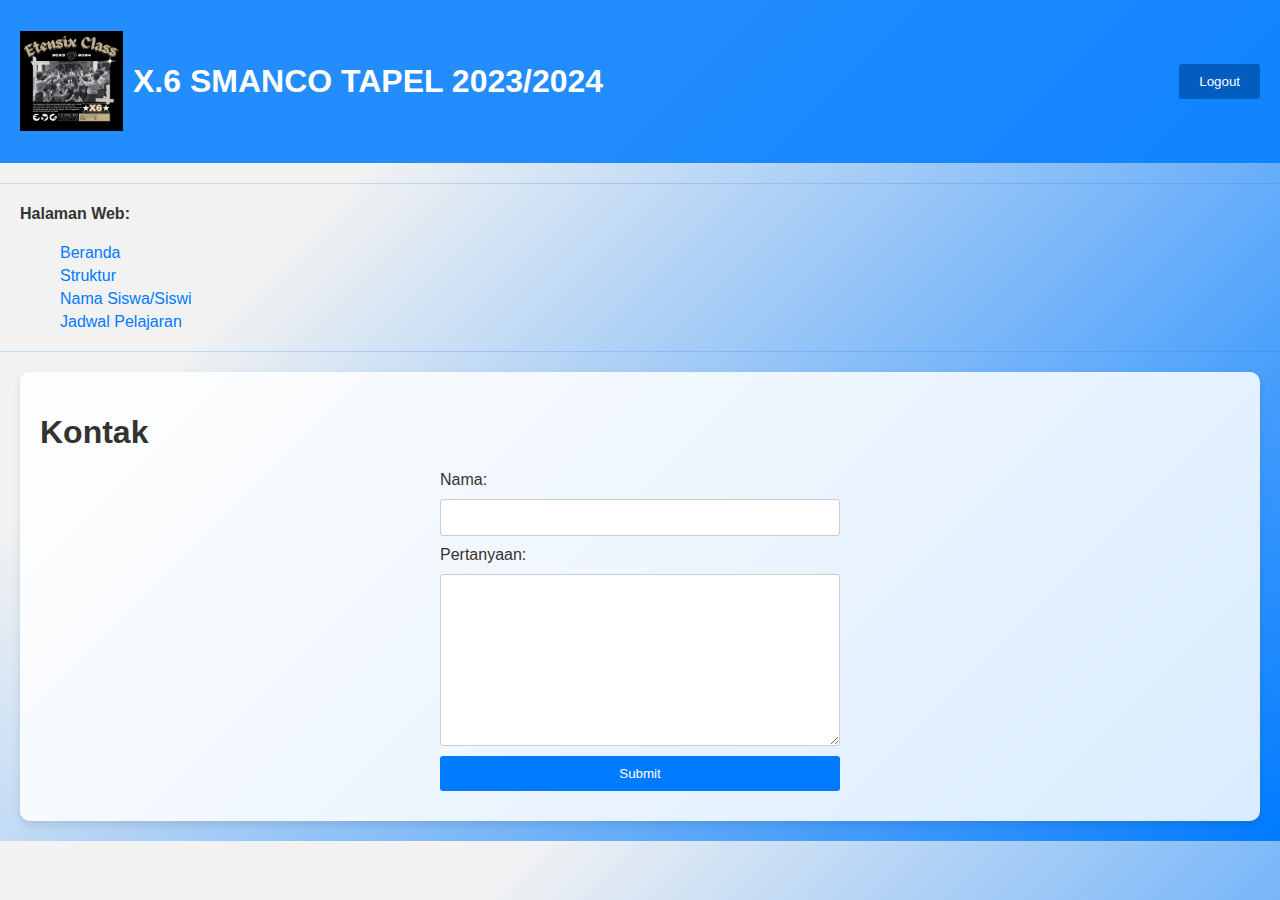
<file: Index.html>
<!DOCTYPE html>
<html lang="en">
<head>
    <meta charset="UTF-8">
    <meta name="viewport" content="width=device-width, initial-scale=1.0">
    <title>Senam Class</title>
    <style>
        body {
            font-family: Arial, sans-serif;
            margin: 0;
            padding: 0;
            background: linear-gradient(135deg, #f2f2f2 25%, #007bff 100%);
            color: #333;
        }

        header {
            background-color: rgba(0, 123, 255, 0.85);
            color: white;
            padding: 10px 20px;
            display: flex;
            justify-content: space-between;
            align-items: center;
        }

        header h1 {
            display: flex;
            align-items: center;
        }

        header img {
            margin-right: 10px;
        }

        header button {
            padding: 10px 20px;
            background-color: rgba(0, 86, 179, 0.85);
            border: none;
            color: white;
            cursor: pointer;
            border-radius: 3px;
            transition: background-color 0.3s ease;
        }

        header button:hover {
            background-color: rgba(0, 63, 127, 0.85);
        }

        nav {
            margin: 20px;
        }

        nav li {
            list-style-type: none;
            margin: 5px 0;
        }

        nav a {
            color: #007bff;
            text-decoration: none;
            transition: color 0.3s ease;
        }

        nav a:hover {
            text-decoration: underline;
            color: #0056b3;
        }

        hr {
            margin: 20px 0;
            border: 0;
            border-top: 1px solid rgba(0, 123, 255, 0.2);
        }

        .container {
            padding: 20px;
            background: rgba(255, 255, 255, 0.85);
            border-radius: 10px;
            box-shadow: 0 4px 8px rgba(0, 0, 0, 0.1);
            margin: 20px;
        }

        .container h1, .container h2, .container p {
            margin-bottom: 20px;
        }

        form {
            display: flex;
            flex-direction: column;
            width: 100%;
            max-width: 400px;
            margin: auto;
        }

        label, input, textarea {
            margin-bottom: 10px;
        }

        input[type="text"], textarea {
            padding: 10px;
            border: 1px solid #ccc;
            border-radius: 3px;
            width: 100%;
            box-sizing: border-box;
        }

        input[type="button"] {
            padding: 10px 20px;
            background-color: #007bff;
            border: none;
            color: white;
            cursor: pointer;
            border-radius: 3px;
            transition: background-color 0.3s ease;
        }

        input[type="button"]:hover {
            background-color: #0056b3;
        }
    </style>
</head>
<body>
    <header>
        <h1>
            <img src="Screenshot (15).png" alt="Logo Senam Class" height="100px">
            X.6 SMANCO TAPEL 2023/2024
        </h1>
        <button onclick="logout()">Logout</button>
    </header>
    <hr>
    <nav>
        <h4>Halaman Web:</h4>
        <ul>
            <li><a href="Beranda.html">Beranda</a></li>
            <li><a href="Struktur.html">Struktur</a></li>
            <li><a href="Siswa.html">Nama Siswa/Siswi</a></li>
            <li><a href="Jadwal.html">Jadwal Pelajaran</a></li>
        </ul>
    </nav>
    <hr>
    <div class="container">
        <h1>Kontak</h1>
        <form>
            <label for="name">Nama:</label>
            <input type="text" id="name" name="name">
            <label for="tanya">Pertanyaan:</label>
            <textarea name="tanya" id="tanya" cols="50" rows="10"></textarea>
            <input type="button" value="Submit">
        </form>
    </div>

    <script>
        function logout() {
            // Tambahkan logika logout di sini
            window.location.href = "login.html";
        }
    </script>
</body>
</html>
</file>
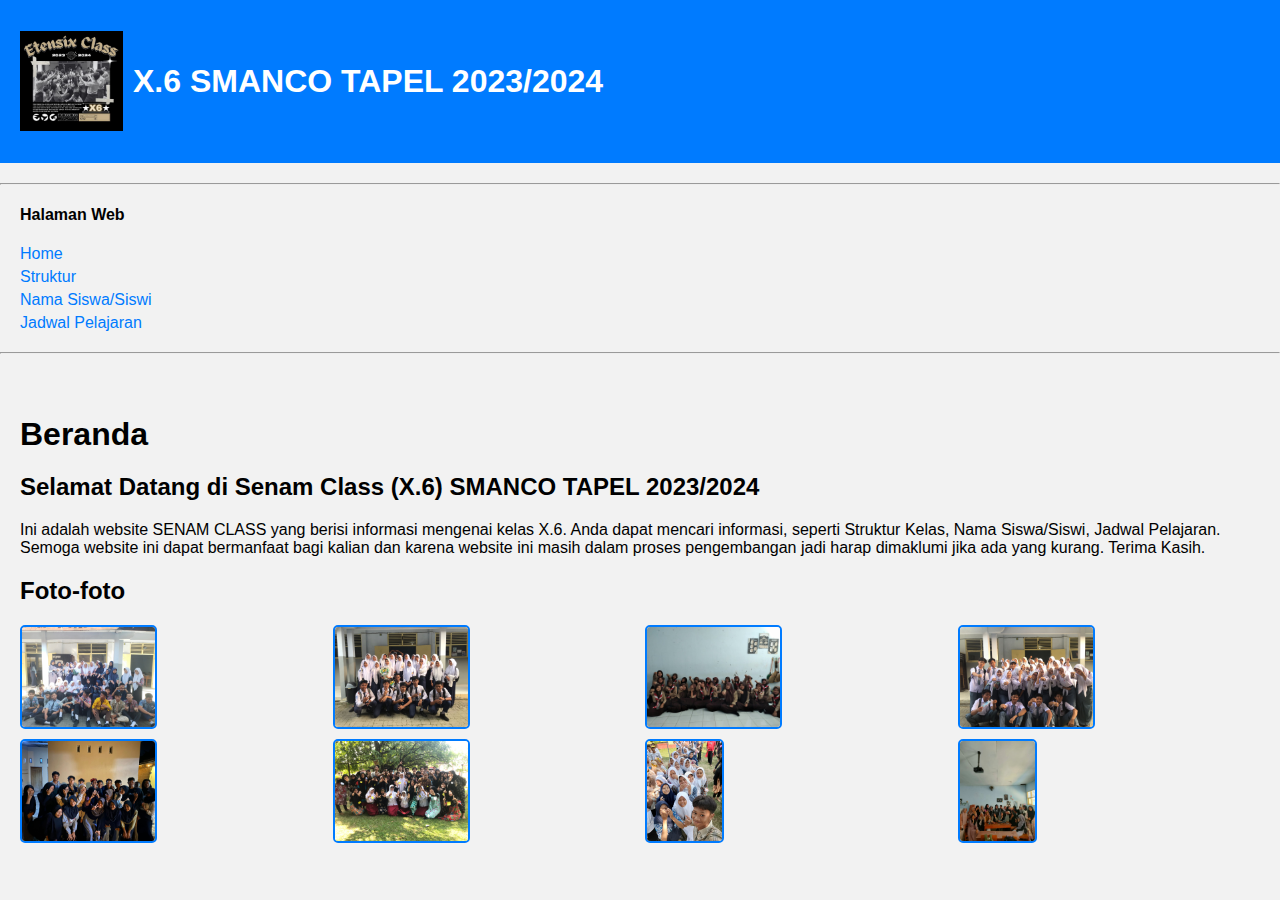
<file: Beranda.html>
<!DOCTYPE html>
<html lang="en">
<head>
    <meta charset="UTF-8">
    <meta name="viewport" content="width=device-width, initial-scale=1.0">
    <title>Beranda</title>
    <style>
        body {
            font-family: Arial, sans-serif;
            margin: 0;
            padding: 0;
            background-color: #f2f2f2;
        }

        header {
            background-color: #007bff;
            color: white;
            padding: 10px 20px;
            display: flex;
            justify-content: space-between;
            align-items: center;
        }

        header h1 {
            display: flex;
            align-items: center;
        }

        header img {
            margin-right: 10px;
        }

        header button {
            padding: 10px 20px;
            background-color: #0056b3;
            border: none;
            color: white;
            cursor: pointer;
            border-radius: 3px;
        }

        header button:hover {
            background-color: #003f7f;
        }

        nav {
            margin: 20px;
        }

        nav li {
            list-style-type: none;
            margin: 5px 0;
        }

        nav a {
            color: #007bff;
            text-decoration: none;
        }

        nav a:hover {
            text-decoration: underline;
        }

        hr {
            margin: 20px 0;
        }

        .container {
            padding: 20px;
        }

        .container h1, .container h2, .container p {
            margin-bottom: 20px;
        }

        .photo-frame {
            display: grid;
            grid-template-columns: repeat(4, 1fr);
            gap: 10px;
        }

        .photo-frame img {
            max-width: 100%; /* Maksimum lebar gambar sesuai dengan lebar parent */
            max-height: 100px; /* Maksimum tinggi gambar */
            object-fit: cover; /* Menyesuaikan gambar ke dalam area yang ditentukan tanpa merubah aspek rasio */
            border: 2px solid #007bff;
            border-radius: 5px;
        }
    </style>
</head>
<body>
    <header>
        <h1>
            <img src="Screenshot (15).png" alt="Logo Senam Class" height="100px">
            X.6 SMANCO TAPEL 2023/2024
        </h1>
    </header>
    <hr>
    <nav>
        <h4>Halaman Web</h4>
        <li><a href="index.html">Home</a></li>
        <li><a href="Struktur.html">Struktur</a></li>
        <li><a href="Siswa.html">Nama Siswa/Siswi</a></li>
        <li><a href="Jadwal.html">Jadwal Pelajaran</a></li>
    </nav>
    <hr>
    <div class="container">
        <h1>Beranda</h1>
        <h2>Selamat Datang di Senam Class (X.6) SMANCO TAPEL 2023/2024</h2>
        <p>Ini adalah website SENAM CLASS yang berisi informasi mengenai kelas X.6. Anda dapat mencari informasi,
            seperti Struktur Kelas, Nama Siswa/Siswi, Jadwal Pelajaran. Semoga website ini dapat bermanfaat bagi kalian
            dan karena website ini masih dalam proses pengembangan jadi harap dimaklumi jika ada yang kurang. Terima Kasih.
        </p>

        <h2>Foto-foto</h2>
        <div class="photo-frame">
            <img src="tensix.jpg" alt="Foto 1">
            <img src="tensix1.jpg" alt="Foto 2">
            <img src="tensix2.jpg" alt="Foto 3">
            <img src="tensix3.jpg" alt="Foto 4">
            <img src="tensix8.jpg" alt="Foto 5">
            <img src="tensix4.jpg" alt="Foto 6">
            <img src="tensix6.jpg" alt="Foto 7">
            <img src="tensix7.jpg" alt="Foto 8">
        </div>
    </div>

</body>
</html>
</file>
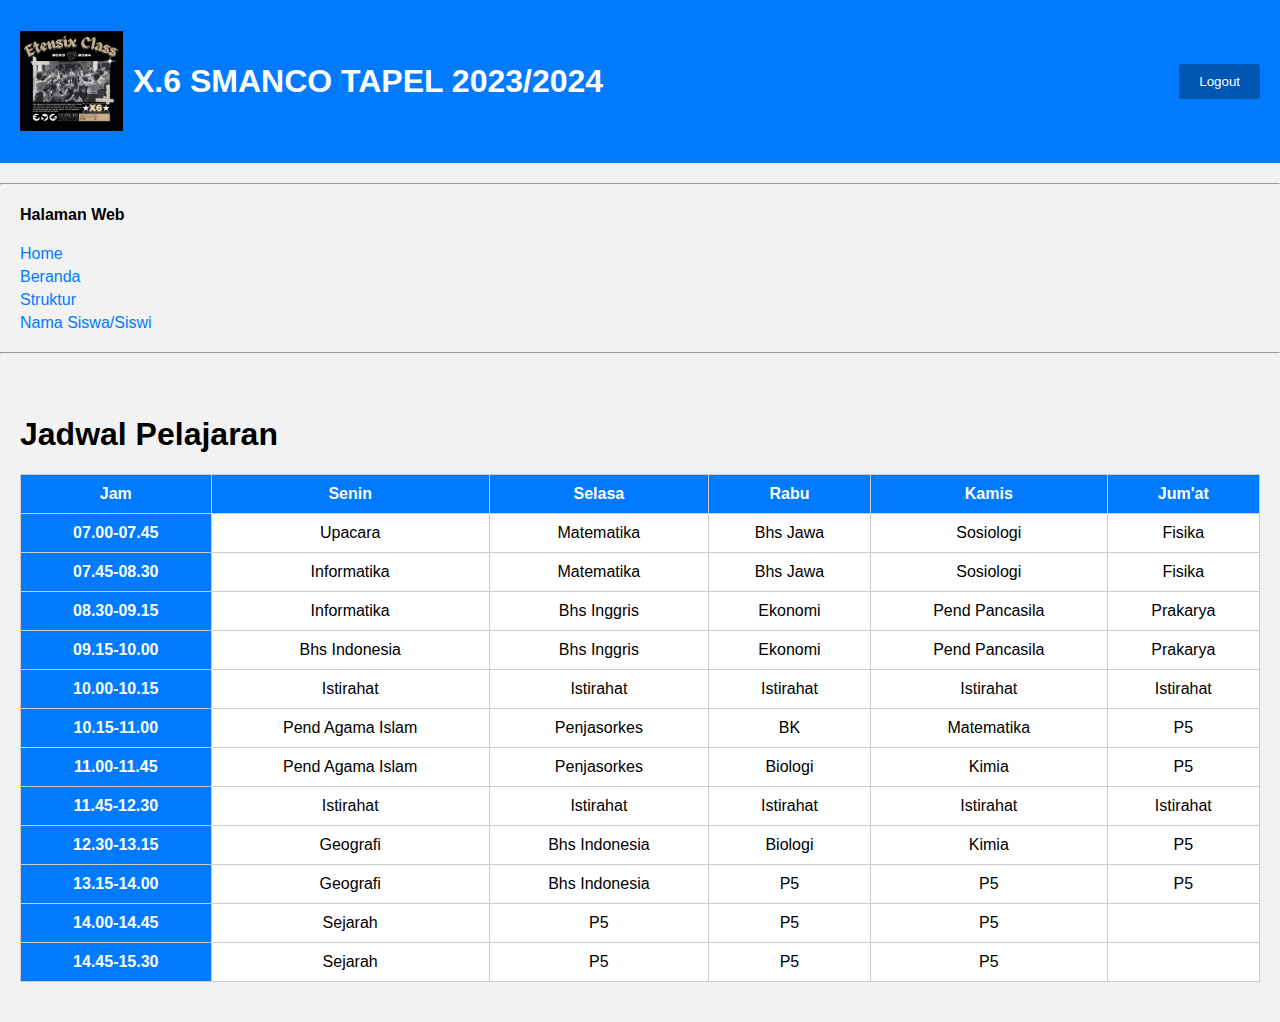
<file: Jadwal.html>
<!DOCTYPE html>
<html lang="en">
<head>
    <meta charset="UTF-8">
    <meta name="viewport" content="width=device-width, initial-scale=1.0">
    <title>Jadwal</title>
    <style>
        body {
            font-family: Arial, sans-serif;
            margin: 0;
            padding: 0;
            background-color: #f2f2f2;
        }

        header {
            background-color: #007bff;
            color: white;
            padding: 10px 20px;
            display: flex;
            justify-content: space-between;
            align-items: center;
        }

        header h1 {
            display: flex;
            align-items: center;
        }

        header img {
            margin-right: 10px;
        }

        header button {
            padding: 10px 20px;
            background-color: #0056b3;
            border: none;
            color: white;
            cursor: pointer;
            border-radius: 3px;
        }

        header button:hover {
            background-color: #003f7f;
        }

        nav {
            margin: 20px;
        }

        nav ul {
            padding: 0;
            list-style-type: none;
        }

        nav li {
            margin: 5px 0;
        }

        nav a {
            color: #007bff;
            text-decoration: none;
        }

        nav a:hover {
            text-decoration: underline;
        }

        hr {
            margin: 20px 0;
        }

        .container {
            padding: 20px;
        }

        table {
            width: 100%;
            border-collapse: collapse;
            margin-bottom: 20px;
        }

        th, td {
            border: 1px solid #ccc;
            padding: 10px;
            text-align: center;
        }

        th {
            background-color: #007bff;
            color: white;
        }

        td {
            background-color: #fff;
        }
    </style>
</head>
<body>
    <header>
        <h1>
            <img src="Screenshot (15).png" alt="Logo Senam Class" height="100px">
            X.6 SMANCO TAPEL 2023/2024
        </h1>
        <button onclick="logout()">Logout</button>
    </header>
    <hr>
    <nav>
        <h4>Halaman Web</h4>
        <ul>
            <li><a href="index.html">Home</a></li>
            <li><a href="Beranda.html">Beranda</a></li>
            <li><a href="Struktur.html">Struktur</a></li>
            <li><a href="Siswa.html">Nama Siswa/Siswi</a></li>
        </ul>
    </nav>
    <hr>
    <div class="container">
        <h1>Jadwal Pelajaran</h1>
        <table>
            <thead>
                <tr>
                    <th>Jam</th>
                    <th>Senin</th>
                    <th>Selasa</th>
                    <th>Rabu</th>
                    <th>Kamis</th>
                    <th>Jum'at</th>
                </tr>
            </thead>
            <tbody>
                <tr>
                    <th>07.00-07.45</th>
                    <td>Upacara</td>
                    <td>Matematika</td>
                    <td>Bhs Jawa</td>
                    <td>Sosiologi</td>
                    <td>Fisika</td>
                </tr>
                <tr>
                    <th>07.45-08.30</th>
                    <td>Informatika</td>
                    <td>Matematika</td>
                    <td>Bhs Jawa</td>
                    <td>Sosiologi</td>
                    <td>Fisika</td>
                </tr>
                <tr>
                    <th>08.30-09.15</th>
                    <td>Informatika</td>
                    <td>Bhs Inggris</td>
                    <td>Ekonomi</td>
                    <td>Pend Pancasila</td>
                    <td>Prakarya</td>
                </tr>
                <tr>
                    <th>09.15-10.00</th>
                    <td>Bhs Indonesia</td>
                    <td>Bhs Inggris</td>
                    <td>Ekonomi</td>
                    <td>Pend Pancasila</td>
                    <td>Prakarya</td>
                </tr>
                <tr>
                    <th>10.00-10.15</th>
                    <td>Istirahat</td>
                    <td>Istirahat</td>
                    <td>Istirahat</td>
                    <td>Istirahat</td>
                    <td>Istirahat</td>
                </tr>
                <tr>
                    <th>10.15-11.00</th>
                    <td>Pend Agama Islam</td>
                    <td>Penjasorkes</td>
                    <td>BK</td>
                    <td>Matematika</td>
                    <td>P5</td>
                </tr>
                <tr>
                    <th>11.00-11.45</th>
                    <td>Pend Agama Islam</td>
                    <td>Penjasorkes</td>
                    <td>Biologi</td>
                    <td>Kimia</td>
                    <td>P5</td>
                </tr>
                <tr>
                    <th>11.45-12.30</th>
                    <td>Istirahat</td>
                    <td>Istirahat</td>
                    <td>Istirahat</td>
                    <td>Istirahat</td>
                    <td>Istirahat</td>
                </tr>
                <tr>
                    <th>12.30-13.15</th>
                    <td>Geografi</td>
                    <td>Bhs Indonesia</td>
                    <td>Biologi</td>
                    <td>Kimia</td>
                    <td>P5</td>
                </tr>
                <tr>
                    <th>13.15-14.00</th>
                    <td>Geografi</td>
                    <td>Bhs Indonesia</td>
                    <td>P5</td>
                    <td>P5</td>
                    <td>P5</td>
                </tr>
                <tr>
                    <th>14.00-14.45</th>
                    <td>Sejarah</td>
                    <td>P5</td>
                    <td>P5</td>
                    <td>P5</td>
                    <td></td>
                </tr>
                <tr>
                    <th>14.45-15.30</th>
                    <td>Sejarah</td>
                    <td>P5</td>
                    <td>P5</td>
                    <td>P5</td>
                    <td></td>
                </tr>
            </tbody>
        </table>
    </div>

    <script>
        function logout() {
            // Tambahkan logika logout di sini
            window.location.href = "login.html";
        }
    </script>
</body>
</html>
</file>
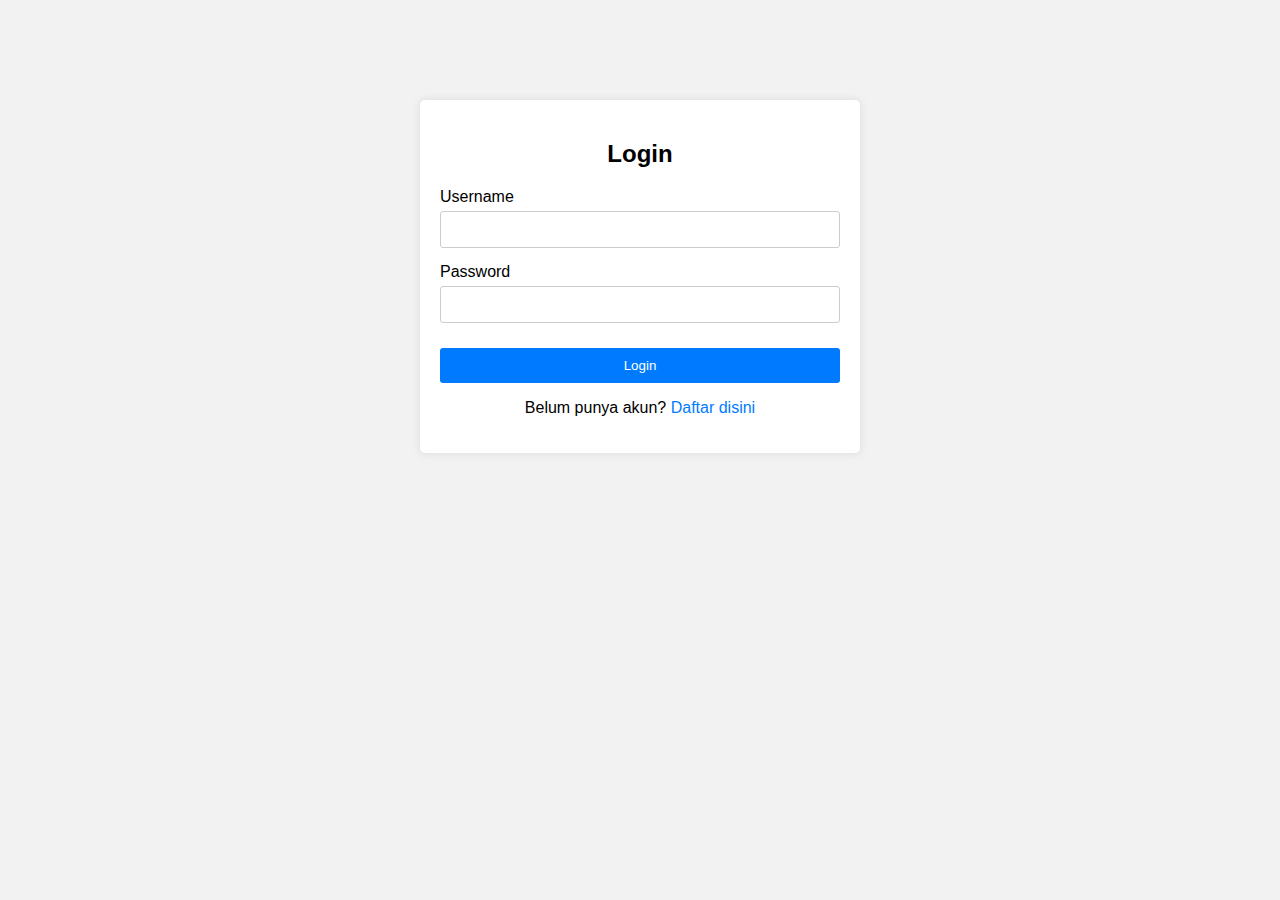
<file: login.html>
<!DOCTYPE html>
<html lang="en">
<head>
  <meta charset="UTF-8">
  <meta name="viewport" content="width=device-width, initial-scale=1.0">
  <title>Form Login</title>
  <link rel="stylesheet" href="styles.css">
</head>
<body>
  <div class="login-container">
    <form onsubmit="return login(event)">
      <h2>Login</h2>
      <div class="input-group">
        <label for="username">Username</label>
        <input type="text" id="username" name="username" required>
      </div>
      <div class="input-group">
        <label for="password">Password</label>
        <input type="password" id="password" name="password" required>
      </div>
      <button type="submit">Login</button>
      <p id="error-message" style="color: red;"></p> <!-- Pesan kesalahan -->
    </form>
    <p>Belum punya akun? <a href="registration.html">Daftar disini</a></p> <!-- Link ke halaman registrasi -->
  </div>

  <script>
    function login(event) {
      event.preventDefault(); // Mencegah form submit default
      var username = document.getElementById('username').value;
      var password = document.getElementById('password').value;

      // Cek input tidak boleh kosong
      if (!username || !password) {
        document.getElementById('error-message').innerText = "Username dan password harus diisi";
        return false;
      }

      // Lakukan validasi dengan data yang benar
      var users = {
        "admin": "admin",
        "jetsun": "jetsun123",
        "GraciaCalista14": "gracia123",
        "Taoavatara24": "liliantao",
        "Tian": "tian1234"
        // Tambahkan username dan password di sini
      };

      var userFound = false;
      for (var user in users) {
        if (user === username && users[user] === password) {
          userFound = true;
          window.location.href = "index.html";
          break;
        }
      }

      if (!userFound) {
        document.getElementById('error-message').innerText = "Username atau password salah";
      }

      return false;
    }
  </script>
</body>
</html>
</file>
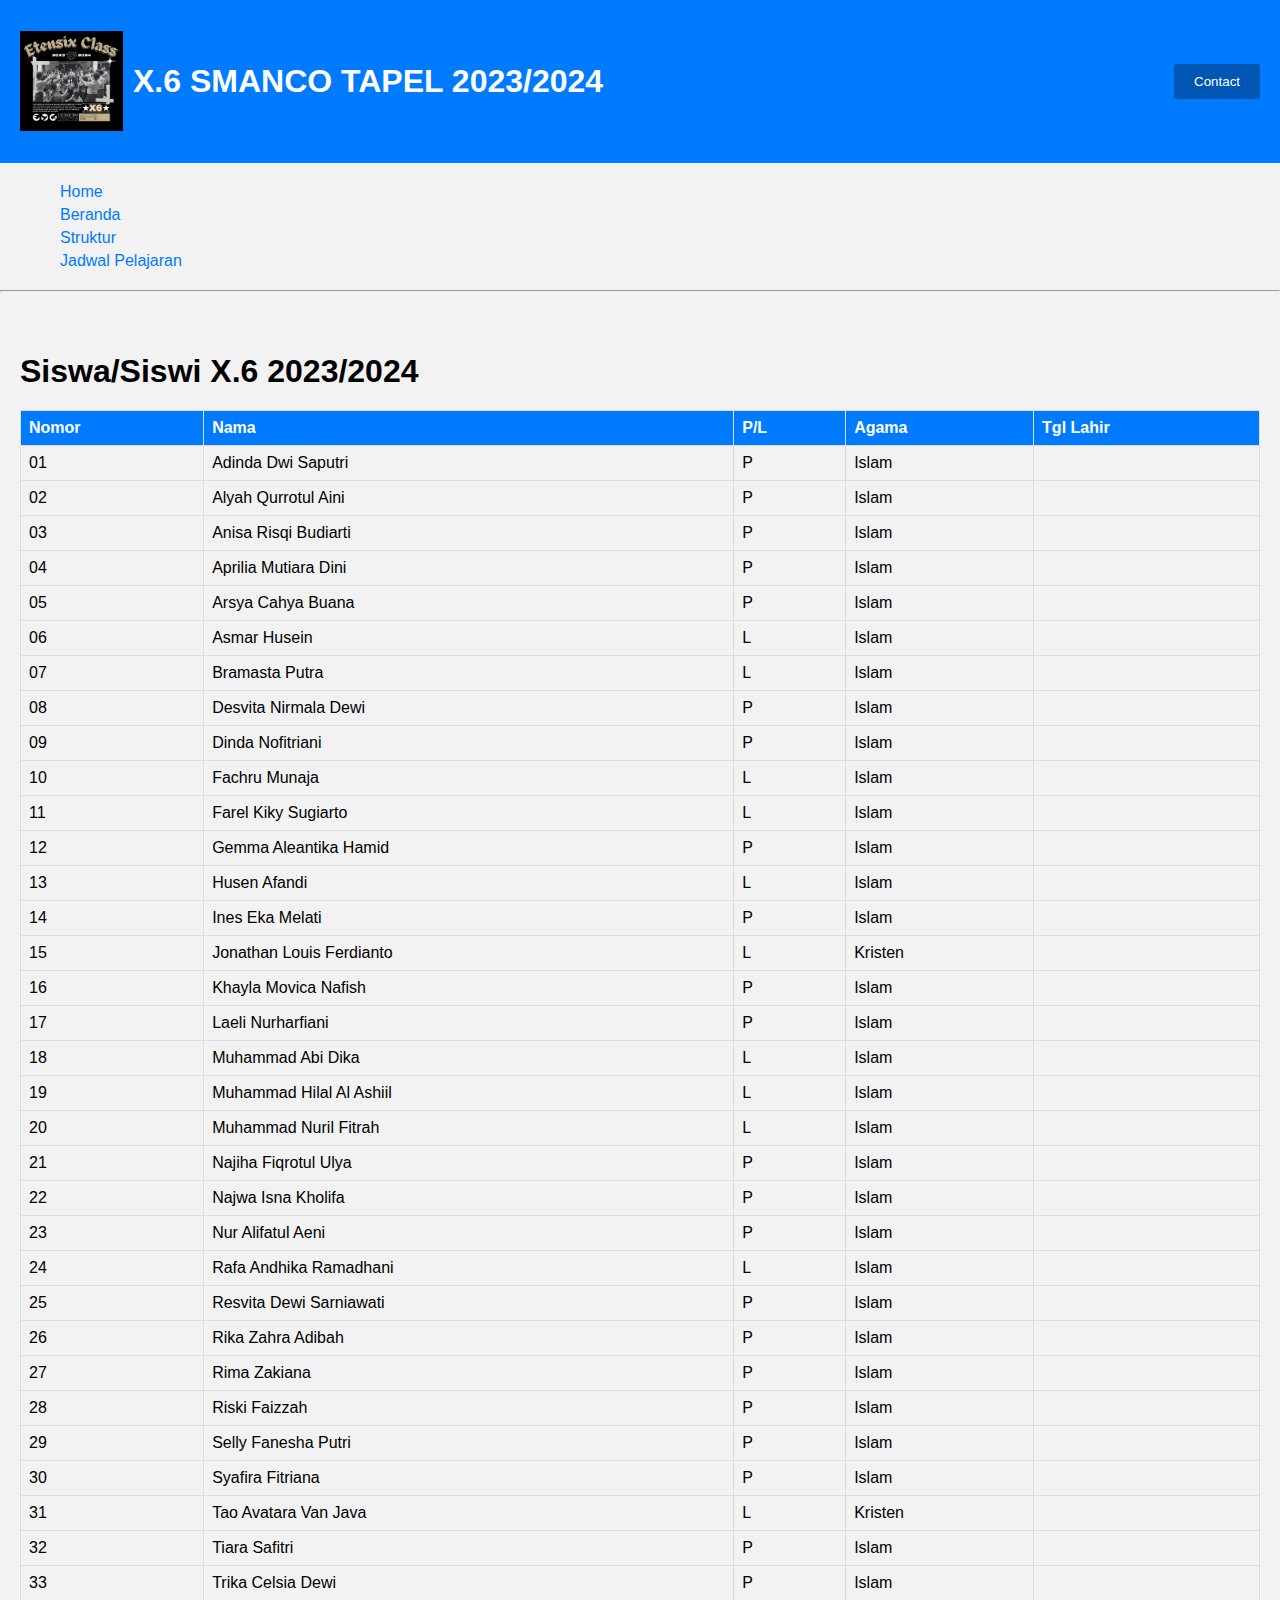
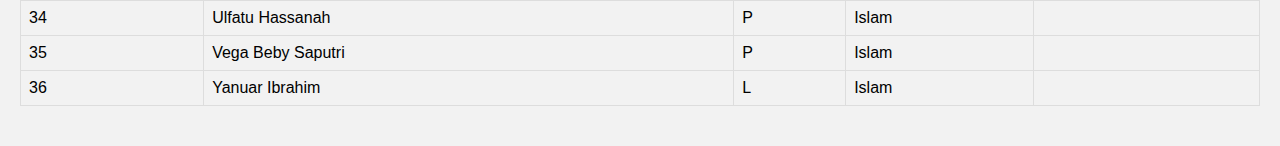
<file: Siswa.html>
<!DOCTYPE html>
<html lang="en">
<head>
    <meta charset="UTF-8">
    <meta name="viewport" content="width=device-width, initial-scale=1.0">
    <title>Siswa</title>
    <style>
        body {
            font-family: Arial, sans-serif;
            margin: 0;
            padding: 0;
            background-color: #f2f2f2;
        }

        header {
            background-color: #007bff;
            color: white;
            padding: 10px 20px;
            display: flex;
            justify-content: space-between;
            align-items: center;
        }

        header h1 {
            display: flex;
            align-items: center;
        }

        header img {
            margin-right: 10px;
        }

        header button {
            padding: 10px 20px;
            background-color: #0056b3;
            border: none;
            color: white;
            cursor: pointer;
            border-radius: 3px;
        }

        header button:hover {
            background-color: #003f7f;
        }

        nav {
            margin: 20px;
        }

        nav li {
            list-style-type: none;
            margin: 5px 0;
        }

        nav a {
            color: #007bff;
            text-decoration: none;
        }

        nav a:hover {
            text-decoration: underline;
        }

        hr {
            margin: 20px 0;
        }

        .container {
            padding: 20px;
        }

        .container h1, .container h2, .container p {
            margin-bottom: 20px;
        }

        form {
            display: flex;
            flex-direction: column;
            width: 100%;
            max-width: 400px;
        }

        label, input, textarea {
            margin-bottom: 10px;
        }

        input[type="text"], textarea {
            padding: 10px;
            border: 1px solid #ccc;
            border-radius: 3px;
            width: 100%;
            box-sizing: border-box;
        }

        input[type="button"] {
            padding: 10px 20px;
            background-color: #007bff;
            border: none;
            color: white;
            cursor: pointer;
            border-radius: 3px;
        }

        input[type="button"]:hover {
            background-color: #0056b3;
        }

        table {
            width: 100%;
            border-collapse: collapse;
            margin-bottom: 20px;
        }

        table, th, td {
            border: 1px solid #ddd;
        }

        th, td {
            padding: 8px;
            text-align: left;
        }

        th {
            background-color: #007bff;
            color: white;
        }

        tr:nth-child(even) {
            background-color: #f2f2f2;
        }
    </style>
</head>
<body>
    <header>
        <h1><img src="Screenshot (15).png" alt="Logo Senam Class" height="100px"> X.6 SMANCO TAPEL 2023/2024</h1>
        <button>Contact</button>
    </header>

    <nav>
        <ul>
            <li><a href="index.html">Home</a></li>
            <li><a href="Beranda.html">Beranda</a></li>
            <li><a href="Struktur.html">Struktur</a></li>
            <li><a href="Jadwal.html">Jadwal Pelajaran</a></li>
        </ul>
    </nav>

    <hr>

    <div class="container">
        <h1>Siswa/Siswi X.6 2023/2024</h1>

        <table>
            <thead>
                <tr>
                    <th>Nomor</th>
                    <th>Nama</th>
                    <th>P/L</th>
                    <th>Agama</th>
                    <th>Tgl Lahir</th>
                </tr>
            </thead>
            <tbody>
                <tr>
                    <td>01</td>
                    <td>Adinda Dwi Saputri</td>
                    <td>P</td>
                    <td>Islam</td>
                    <td></td>
                </tr>
                <tr>
                    <td>02</td>
                    <td>Alyah Qurrotul Aini</td>
                    <td>P</td>
                    <td>Islam</td>
                    <td></td>
                </tr>
                <tr>
                    <td>03</td>
                    <td>Anisa Risqi Budiarti</td>
                    <td>P</td>
                    <td>Islam</td>
                    <td></td>
                </tr>
                <tr>
                    <td>04</td>
                    <td>Aprilia Mutiara Dini</td>
                    <td>P</td>
                    <td>Islam</td>
                    <td></td>
                </tr>
                <tr>
                    <td>05</td>
                    <td>Arsya Cahya Buana</td>
                    <td>P</td>
                    <td>Islam</td>
                    <td></td>
                </tr>
                <tr>
                    <td>06</td>
                    <td>Asmar Husein</td>
                    <td>L</td>
                    <td>Islam</td>
                    <td></td>
                </tr>
                <tr>
                    <td>07</td>
                    <td>Bramasta Putra</td>
                    <td>L</td>
                    <td>Islam</td>
                    <td></td>
                </tr>
                <tr>
                    <td>08</td>
                    <td>Desvita Nirmala Dewi</td>
                    <td>P</td>
                    <td>Islam</td>
                    <td></td>
                </tr>
                <tr>
                    <td>09</td>
                    <td>Dinda Nofitriani</td>
                    <td>P</td>
                    <td>Islam</td>
                    <td></td>
                </tr>
                <tr>
                    <td>10</td>
                    <td>Fachru Munaja</td>
                    <td>L</td>
                    <td>Islam</td>
                    <td></td>
                </tr>
                <tr>
                    <td>11</td>
                    <td>Farel Kiky Sugiarto</td>
                    <td>L</td>
                    <td>Islam</td>
                    <td></td>
                </tr>
                <tr>
                    <td>12</td>
                    <td>Gemma Aleantika Hamid</td>
                    <td>P</td>
                    <td>Islam</td>
                    <td></td>
                </tr>
                <tr>
                    <td>13</td>
                    <td>Husen Afandi</td>
                    <td>L</td>
                    <td>Islam</td>
                    <td></td>
                </tr>
                <tr>
                    <td>14</td>
                    <td>Ines Eka Melati</td>
                    <td>P</td>
                    <td>Islam</td>
                    <td></td>
                </tr>
                <tr>
                    <td>15</td>
                    <td>Jonathan Louis Ferdianto</td>
                    <td>L</td>
                    <td>Kristen</td>
                    <td></td>
                </tr>
                <tr>
                    <td>16</td>
                    <td>Khayla Movica Nafish</td>
                    <td>P</td>
                    <td>Islam</td>
                    <td></td>
                </tr>
                <tr>
                    <td>17</td>
                    <td>Laeli Nurharfiani</td>
                    <td>P</td>
                    <td>Islam</td>
                    <td></td>
                </tr>
                <tr>
                    <td>18</td>
                    <td>Muhammad Abi Dika</td>
                    <td>L</td>
                    <td>Islam</td>
                    <td></td>
                </tr>
                <tr>
                    <td>19</td>
                    <td>Muhammad Hilal Al Ashiil</td>
                    <td>L</td>
                    <td>Islam</td>
                    <td></td>
                </tr>
                <tr>
                    <td>20</td>
                    <td>Muhammad Nuril Fitrah</td>
                    <td>L</td>
                    <td>Islam</td>
                    <td></td>
                </tr>
                <tr>
                    <td>21</td>
                    <td>Najiha Fiqrotul Ulya</td>
                    <td>P</td>
                    <td>Islam</td>
                    <td></td>
                </tr>
                <tr>
                    <td>22</td>
                    <td>Najwa Isna Kholifa</td>
                    <td>P</td>
                    <td>Islam</td>
                    <td></td>
                </tr>
                <tr>
                    <td>23</td>
                    <td>Nur Alifatul Aeni</td>
                    <td>P</td>
                    <td>Islam</td>
                    <td></td>
                </tr>
                <tr>
                    <td>24</td>
                    <td>Rafa Andhika Ramadhani</td>
                    <td>L</td>
                    <td>Islam</td>
                    <td></td>
                </tr>
                <tr>
                    <td>25</td>
                    <td>Resvita Dewi Sarniawati</td>
                    <td>P</td>
                    <td>Islam</td>
                    <td></td>
                </tr>
                <tr>
                    <td>26</td>
                    <td>Rika Zahra Adibah</td>
                    <td>P</td>
                    <td>Islam</td>
                    <td></td>
                </tr>
                <tr>
                    <td>27</td>
                    <td>Rima Zakiana</td>
                    <td>P</td>
                    <td>Islam</td>
                    <td></td>
                </tr>
                <tr>
                    <td>28</td>
                    <td>Riski Faizzah</td>
                    <td>P</td>
                    <td>Islam</td>
                    <td></td>
                </tr>
                <tr>
                    <td>29</td>
                    <td>Selly Fanesha Putri</td>
                    <td>P</td>
                    <td>Islam</td>
                    <td></td>
                </tr>
                <tr>
                    <td>30</td>
                    <td>Syafira Fitriana</td>
                    <td>P</td>
                    <td>Islam</td>
                    <td></td>
                </tr>
                <tr>
                    <td>31</td>
                    <td>Tao Avatara Van Java</td>
                    <td>L</td>
                    <td>Kristen</td>
                    <td></td>
                </tr>
                <tr>
                    <td>32</td>
                    <td>Tiara Safitri</td>
                    <td>P</td>
                    <td>Islam</td>
                    <td></td>
                </tr>
                <tr>
                    <td>33</td>
                    <td>Trika Celsia Dewi</td>
                    <td>P</td>
                    <td>Islam</td>
                    <td></td>
                </tr>
                <tr>
                    <td>34</td>
                    <td>Ulfatu Hassanah</td>
                    <td>P</td>
                    <td>Islam</td>
                    <td></td>
                </tr>
                <tr>
                    <td>35</td>
                    <td>Vega Beby Saputri</td>
                    <td>P</td>
                    <td>Islam</td>
                    <td></td>
                </tr>
                <tr>
                    <td>36</td>
                    <td>Yanuar Ibrahim</td>
                    <td>L</td>
                    <td>Islam</td>
                    <td></td>
                </tr>
            </tbody>
        </table>
    </div>
</body>
</html>
</file>
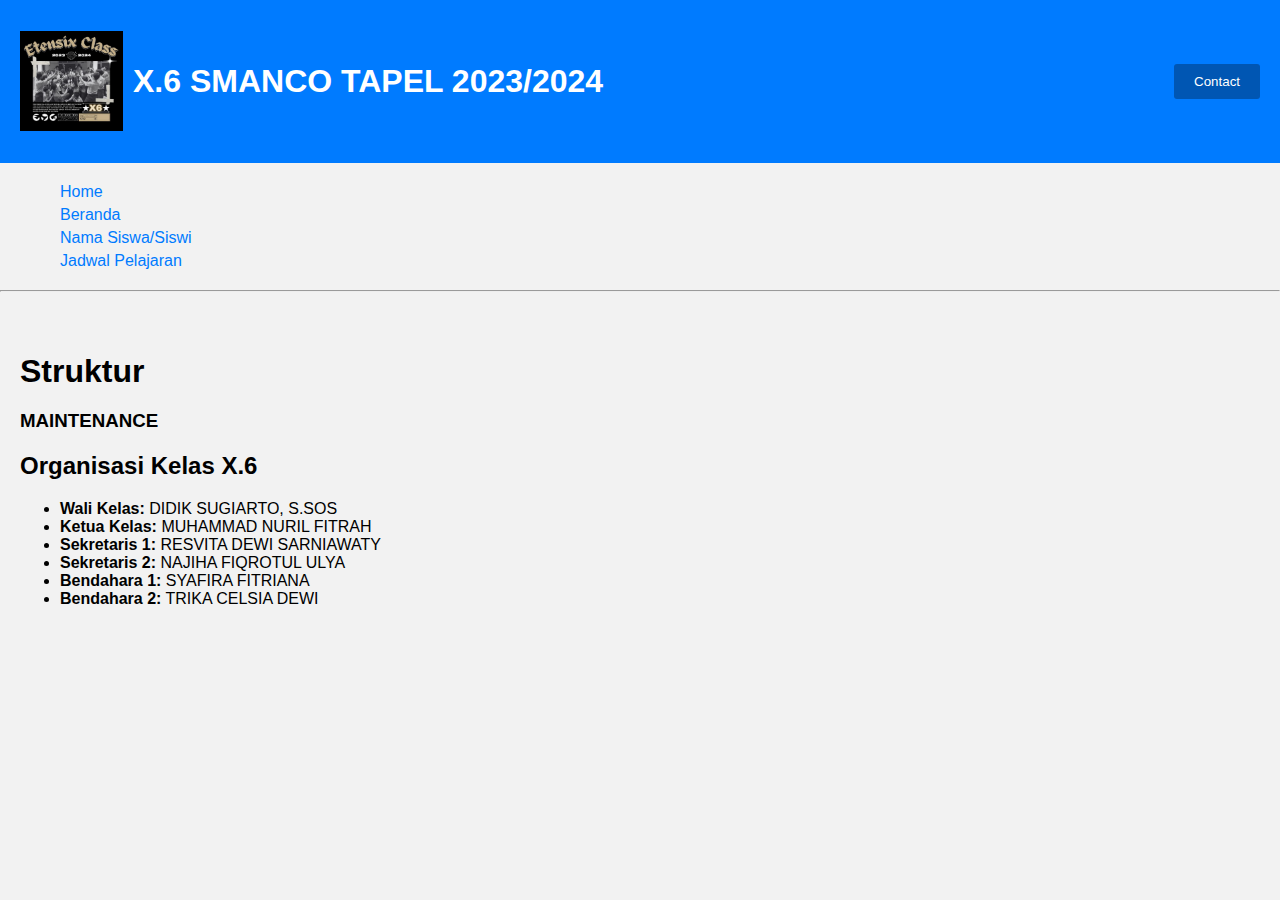
<file: Struktur.html>
<!DOCTYPE html>
<html lang="en">
<head>
    <meta charset="UTF-8">
    <meta name="viewport" content="width=device-width, initial-scale=1.0">
    <title>Struktur</title>
    <style>
        body {
            font-family: Arial, sans-serif;
            margin: 0;
            padding: 0;
            background-color: #f2f2f2;
        }

        header {
            background-color: #007bff;
            color: white;
            padding: 10px 20px;
            display: flex;
            justify-content: space-between;
            align-items: center;
        }

        header h1 {
            display: flex;
            align-items: center;
        }

        header img {
            margin-right: 10px;
        }

        header button {
            padding: 10px 20px;
            background-color: #0056b3;
            border: none;
            color: white;
            cursor: pointer;
            border-radius: 3px;
        }

        header button:hover {
            background-color: #003f7f;
        }

        nav {
            margin: 20px;
        }

        nav li {
            list-style-type: none;
            margin: 5px 0;
        }

        nav a {
            color: #007bff;
            text-decoration: none;
        }

        nav a:hover {
            text-decoration: underline;
        }

        hr {
            margin: 20px 0;
        }

        .container {
            padding: 20px;
        }

        .container h1, .container h2, .container p {
            margin-bottom: 20px;
        }

        form {
            display: flex;
            flex-direction: column;
            width: 100%;
            max-width: 400px;
        }

        label, input, textarea {
            margin-bottom: 10px;
        }

        input[type="text"], textarea {
            padding: 10px;
            border: 1px solid #ccc;
            border-radius: 3px;
            width: 100%;
            box-sizing: border-box;
        }

        input[type="button"] {
            padding: 10px 20px;
            background-color: #007bff;
            border: none;
            color: white;
            cursor: pointer;
            border-radius: 3px;
        }

        input[type="button"]:hover {
            background-color: #0056b3;
        }
    </style>
</head>
<body>
    <header>
        <h1><img src="Screenshot (15).png" alt="Logo Senam Class" height="100px"> X.6 SMANCO TAPEL 2023/2024</h1>
        <button>Contact</button>
    </header>

    <nav>
        <ul>
            <li><a href="index.html">Home</a></li>
            <li><a href="Beranda.html">Beranda</a></li>
            <li><a href="Siswa.html">Nama Siswa/Siswi</a></li>
            <li><a href="Jadwal.html">Jadwal Pelajaran</a></li>
        </ul>
    </nav>

    <hr>

    <div class="container">
        <h1>Struktur</h1>
        <h3>MAINTENANCE</h3>

        <h2>Organisasi Kelas X.6</h2>
        <ul>
            <li><strong>Wali Kelas:</strong> <span id="wali-kelas">DIDIK SUGIARTO, S.SOS</span></li>
            <li><strong>Ketua Kelas:</strong> <span id="ketua-kelas">MUHAMMAD NURIL FITRAH</span></li>
            <li><strong>Sekretaris 1:</strong> <span id="sekretaris1">RESVITA DEWI SARNIAWATY</span></li>
            <li><strong>Sekretaris 2:</strong> <span id="sekretaris2">NAJIHA FIQROTUL ULYA</span></li>
            <li><strong>Bendahara 1:</strong> <span id="bendahara1">SYAFIRA FITRIANA</span></li>
            <li><strong>Bendahara 2:</strong> <span id="bendahara2">TRIKA CELSIA DEWI</span></li>
        </ul>
    </div>
</body>
</html>
</file>
<file: styles.css>
body {
    font-family: Arial, sans-serif;
    margin: 0;
    padding: 0;
    background-color: #f2f2f2;
}

.login-container {
    width: 100%;
    max-width: 400px;
    margin: 100px auto;
    background-color: #fff;
    padding: 20px;
    border-radius: 5px;
    box-shadow: 0px 0px 10px 0px rgba(0, 0, 0, 0.1);
}

form {
    text-align: center;
}

h2 {
    margin-bottom: 20px;
}

.input-group {
    margin-bottom: 15px;
    text-align: left;
}

.input-group label {
    display: block;
    margin-bottom: 5px;
}

.input-group input {
    width: calc(100% - 22px);
    padding: 10px;
    border: 1px solid #ccc;
    border-radius: 3px;
}

button {
    width: 100%;
    padding: 10px;
    background-color: #007bff;
    border: none;
    color: #fff;
    cursor: pointer;
    border-radius: 3px;
    margin-top: 10px;
}

button:hover {
    background-color: #0056b3;
}

p {
    text-align: center;
    margin-top: 10px;
}

a {
    color: #007bff;
    text-decoration: none;
}

a:hover {
    text-decoration: underline;
}
</file>
